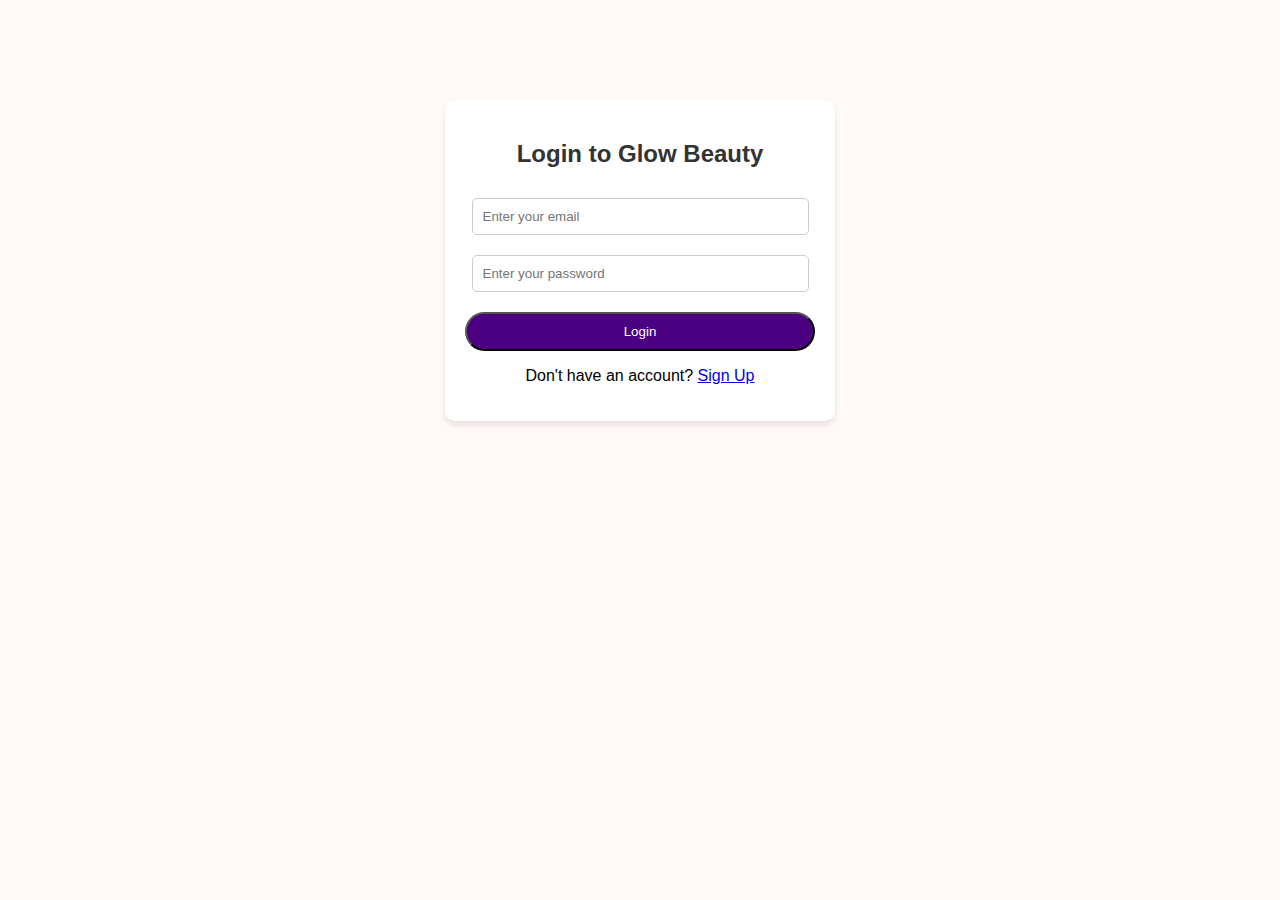
<file: Beauty skin care/login.html>
<!DOCTYPE html>
<html lang="en">
<head>
    <meta charset="UTF-8">
    <meta name="viewport" content="width=device-width, initial-scale=1.0">
    <title>Login - Glow Beauty</title>
    <link rel="stylesheet" href="Navbar.css">
</head>
<body>

    <div class="login-container">
        <h2>Login to Glow Beauty</h2>
        <form id="loginForm">
            <input type="email" id="email" placeholder="Enter your email" required>
            <input type="password" id="password" placeholder="Enter your password" required>
            <button type="submit" class="btn">Login</button>
        </form>
        <p>Don't have an account? <a href="#">Sign Up</a></p>
    </div>

    <script src="Main.js"></script>
</body>
</html>
</file>
<file: Beauty skin care/Navbar.css>
/* General Styles */
body {
    font-family: 'Poppins', sans-serif;
    margin: 0;
    padding: 0;
    background-color: #fffaf7;
    box-sizing: border-box;
}
h1, h2 {
    text-align: center;
    color: #333;
}

.category-container {
    display: flex;
    gap: 20px;
    justify-content: center;
    align-items: center;
    padding: 30px;
}

.category {
    text-align: center;
    color: white;
}
.category p{
    color: black;
}
.category img {
    width: 80px; /* Adjust size */
    height: 80px;
    border-radius: 50%;
    object-fit: cover;
    border: 2px solid white;
    transition: transform 0.3s ease-in-out;
}

.category img:hover {
    transform: scale(1.1);
}

.category p {
    margin-top: 5px;
    font-size: 14px;
    font-weight: bold;
}

/* Navigation Bar */
nav {
    display: flex;
    justify-content: space-between;
    align-items: center;
    background-color: #FFC0CB;
    padding: 15px 30px;
}

.logo {
    font-size: 24px;
    font-weight: bold;
    color: #4B0082;
}

.nav-links {
    list-style: none;
    display: flex;
    gap: 20px;
}

.nav-links li {
    display: inline;
}

.nav-links a {
    text-decoration: none;
    color: #4B0082;
    font-weight: bold;
}

/* Hero Section */
.hero {
    background:#FFC0CB;
    height: 90vh;
    display: flex;
    justify-content: space-evenly;
    text-align: center;
    color: white;
    position: relative;
}
.hero p,h1{
    font-size: 3rem ;
    font-weight: bolder;
    color: #4B0082;
    text-shadow: 2px 2px 2px;
}
.hero img{
    height: 90vh;
    width: 90dvh;
}
.hero-content {
   
    padding: 30px;
    border-radius: 15px;
   
}
.btn {
    display: inline-block;
    background-color: #4B0082;
    color: white;
    padding: 10px 20px;
    border-radius: 20px;
    text-decoration: none;
    margin-top: 15px;
    cursor: pointer;
}

/* Products */
.products {
    padding: 50px;
    text-align: center;
}

.product-list {
    display: flex;
    justify-content: center;
    gap: 20px;
}

.product {
    background: white;
    border-radius: 10px;
    padding: 15px;
    width: 300px;
    aspect-ratio: 4/3;
    box-shadow: 0px 4px 6px rgba(0, 0, 0, 0.1);
    transition: transform 0.3s;
}

.product:hover {
    transform: scale(1.05);
}
.product img{
    width: 150px;
    height: 150px;
}
button.btn {
    width: 100%;
    margin-top: 10px;
}
/* Testimonials */
.testimonials {
    padding: 50px;
    background-color: #FFC0CB;
    text-align: center;
}

.testimonial {
    background: white;
    padding: 20px;
    margin: 20px auto;
    width: 50%;
    border-radius: 10px;
    box-shadow: 0px 4px 6px rgba(0, 0, 0, 0.1);
}

/* Newsletter */
.newsletter {
    text-align: center;
    padding: 40px;
    display: flex;
    justify-items: center;
    flex-direction: column;
}

.newsletter input {
    padding: 10px;
    width: 250px;
    border-radius: 5px;
    border: 1px solid #ccc;
}

.newsletter button {
    margin-left: 10px;
    width: 30%;
}
.newsletter form{
    display: flex;
    flex-direction: column;
    margin-left: 40%;
}

/* Login Page */
.login-container {
    max-width: 350px;
    margin: 100px auto;
    padding: 20px;
    background: white;
    text-align: center;
    box-shadow: 0px 4px 6px rgba(0, 0, 0, 0.1);
    border-radius: 10px;
}


.appointment-container {
    max-width: 400px;
    margin: 100px auto;
    padding: 20px;
    background: #FFC0CB;
    text-align: center;
    box-shadow: 0px 4px 6px rgba(0, 0, 0, 0.1);
    border-radius: 10px;
   
}
.appointment-container select{
    padding: 8px;
    width: 96%;
    border-radius: 8px;
    margin-top: 5px;
    border-color: #ccc;
    
}
.Book-now{
    display: flex;
    padding: 50PX;
   }
.Book-appointment{
    margin-top: 100px;
    margin-right: 100px;
   }
.Book-appointment img{
    height: 360px;
    width: 260px;
}
input {
    width: 90%;
    padding: 10px;
    margin: 10px 0;
    border: 1px solid #ccc;
    border-radius: 5px;
}

/* Footer */
footer {
    background: #4B0082;
    color: white;
    text-align: center;
    padding: 15px;
}
</file>
